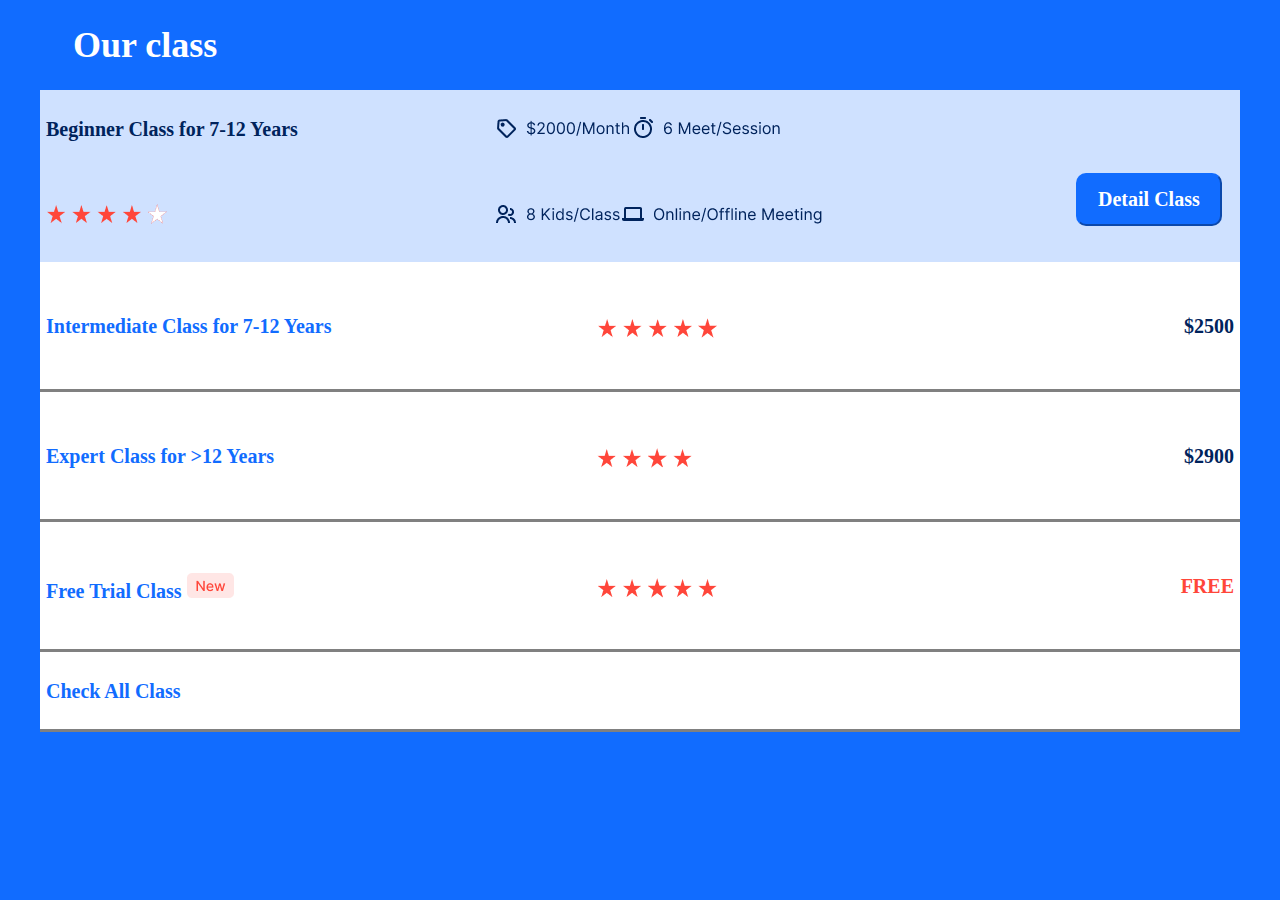
<file: tela5/index.html>
<!DOCTYPE html>
<html lang="en">
<head>
    <meta charset="UTF-8">
    <meta http-equiv="X-UA-Compatible" content="IE=edge">
    <meta name="viewport" content="width=device-width, initial-scale=1.0">
    <link rel="stylesheet" href="estilo.css">
    <title>Document</title>
</head>
<body>
    <h1>Our class</h1>
    <table class="center">
<tr class="fundoAzulClaro">
    <td class="fonteAzulEscuro">Beginner Class for 7-12 Years</td>
    <td><img src="./img/Group 23.png"><img src="./img/Group 25.png"></td>
    <td></td>
</tr>

<tr class="fundoAzulClaro">
    <td><img src="./img/Group 8.png" alt=""></td>
    <td><img src="./img/Group 24.png" alt=""><img src="./img/Group 26.png" alt=""></td>
    <td><input type="button" value="Detail Class" class="botao"></td>
    
</tr>

<tr class="fundoBranco">
    <td class="fonteAzulClara">Intermediate Class for 7-12 Years</td>
    <td class="estrelas"><img src="./img/Group 8.2.png" id="primeiraEstrela"alt=""></td>
    <td class="fonteAzulEscuro1">$2500</td>
</tr>

<tr class="fundoBranco">
    <td class="fonteAzulClara">Expert Class for >12 Years</td>
    <td class="estrelas"><img src="./img/Group 9.png"></td>
    <td class="fonteAzulEscuro2">$2900</td>
</tr>
<tr class="fundoBranco">
    <td class="fonteAzulClara">Free Trial Class <img src="./img/Frame 18.png"></td>
    <td class="estrelas"><img src="./img/Group 10.png"></td>
    <td class="fonteVermelha">FREE</td>
</tr>
<tr class="fundoBranco">
    <td class="fonteAzulClara">Check All Class</td>
    <td></td>
    <td></td>
</tr>



    </table>
</body>
</html>
</file>
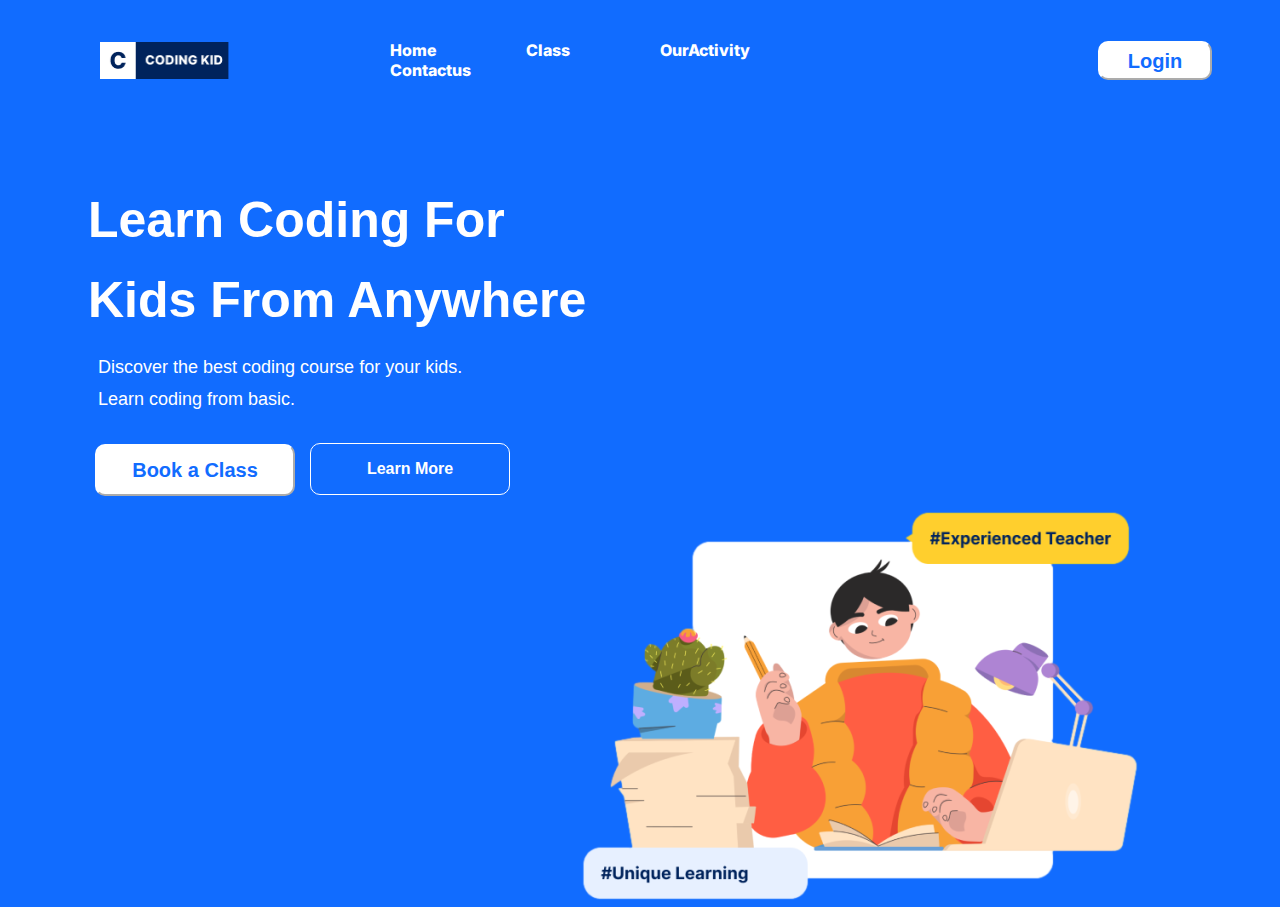
<file: tela1/index2.html>
<!DOCTYPE html>
<html lang="en">

<head>
    <meta charset="UTF-8">
    <meta http-equiv="X-UA-Compatible" content="IE=edge">
    <meta name="viewport" content="width=device-width, initial-scale=1.0">
    <link rel="stylesheet" href="./estilo2.css">
    <link rel="stylesheet" href="https://fonts.googleapis.com/css2?family=Inter:wght@100&display=swap');">
    <title>Document</title>
    
</head>

<body>

    <body>
        <img src="./img/Group 35.png" class="codingKids">



        <nav id="navBar">
            <ul>
                <a href="home.html">Home</a>
                <a href="class.html">Class</a>
                <a href="ouractivity.html">OurActivity</a>
                <a href="contactus.html">Contactus</a>
            </ul>
        </nav>
        <input type="button" class="botaoLogin" value="Login" class="loginBtn">



        <div class="textoImagem">
            <div class="texto">
                <h1>Learn Coding For <br>
                    Kids From Anywhere
                </h1>
                <h4> Discover the best coding course for your kids. <br>
                    Learn coding from basic.
                </h4>
            </div>

            <div class="imagem">
                <img src="./img/transp_preview_rev_1.png" alt="imagem">
            </div>
        </div>

        <input type="button" value="Book a Class" class="BookClassBtn">
        <input type="button" value="Learn More" class="LearnMoreBtn">
    </body>

</html>
</file>
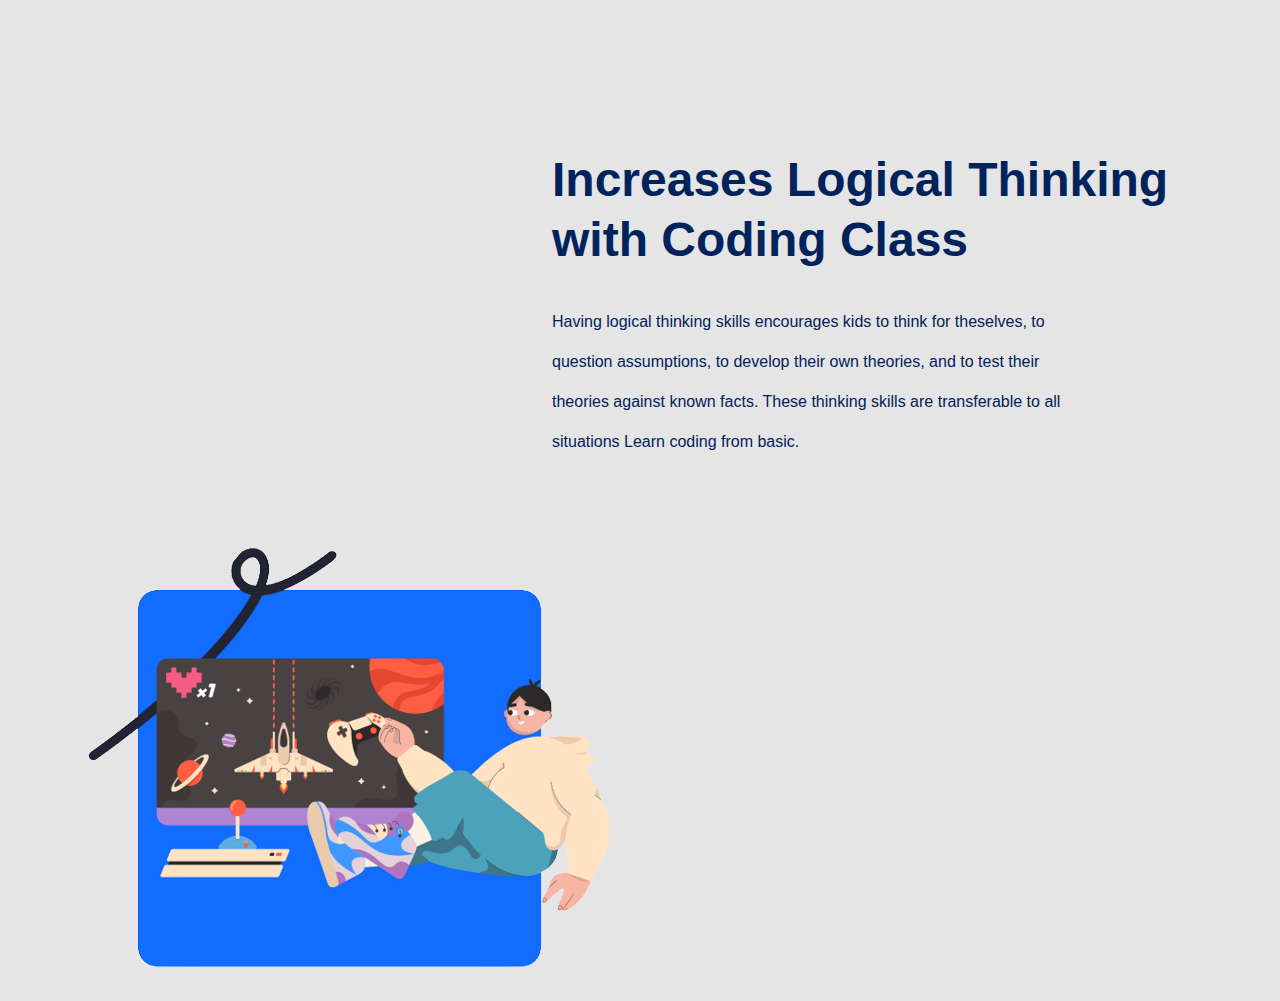
<file: tela2/nossoProduto1.html>
<!DOCTYPE html>
<html lang="en">
<head>
    <meta charset="UTF-8">
    <meta http-equiv="X-UA-Compatible" content="IE=edge">
    <meta name="viewport" content="width=device-width, initial-scale=1.0">
    <link rel="stylesheet" href="./nossoProduto1.css">
    <title>Document</title>
</head>
<body>
    
    
    <div class="textoImagem2">
        <div class="texto2">
            <h1>Increases Logical Thinking <br> with Coding Class</h1>
            <h4> Having logical thinking skills encourages kids to think for theselves, to <br>
                 question assumptions, to develop their own theories, and to test their <br>
                 theories against known facts. These thinking skills are transferable to all <br>
                 situations
                Learn coding from basic.
            </h4>
        </div>

        <div class="imagem2">
            <img src="./img/imgProduto1-removebg-preview.png" alt="imagem2">
        </div>
    </div>

</body>
</html>
</file>
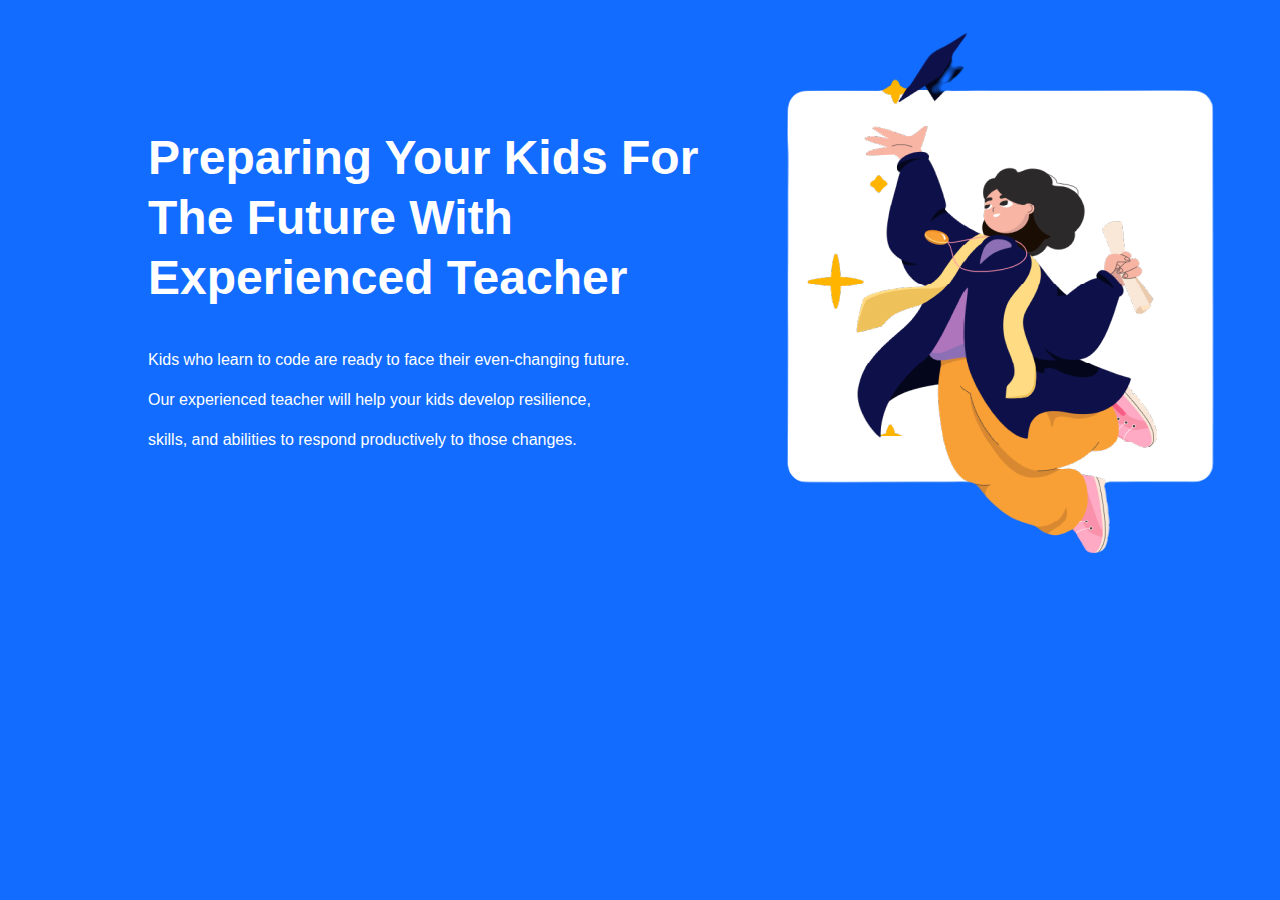
<file: tela3/nossoProduto2.html>
<!DOCTYPE html>
<html lang="en">

<head>
    <meta charset="UTF-8">
    <meta http-equiv="X-UA-Compatible" content="IE=edge">
    <meta name="viewport" content="width=device-width, initial-scale=1.0">
    <title>Document</title>
    <link rel="stylesheet" href="./nossoProduto2.css">
</head>

<body>
    <div class="textoImagem3">
        <div class="texto3">
            <h1>Preparing Your Kids For <br>
                The Future With <br>
                Experienced Teacher
            </h1>

            <h4> Kids who learn to code are ready to face their even-changing future. <br>
                Our experienced teacher will help your kids develop resilience, <br>
                skills, and abilities to respond productively to those changes. <br>
            </h4>
        </div>
        <div class="imagem3">
            <img src="./img/pixlr-bg-result.png" alt="pagina2">
        </div>
    </div>

</body>

</html>
</file>
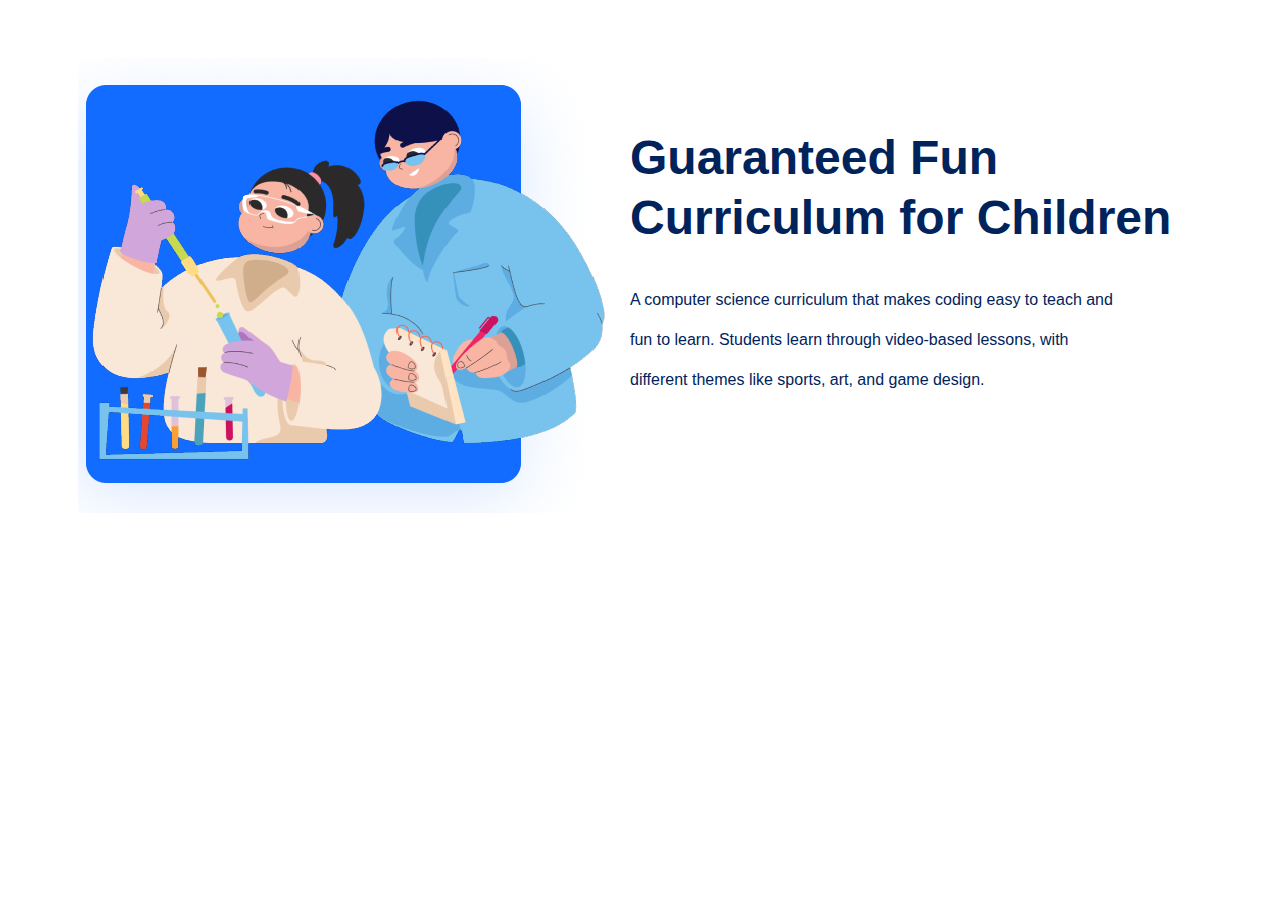
<file: tela4/index4.html>
<!DOCTYPE html>
<html lang="en">
<head>
    <meta charset="UTF-8">
    <meta http-equiv="X-UA-Compatible" content="IE=edge">
    <meta name="viewport" content="width=device-width, initial-scale=1.0">
    <link rel="stylesheet" href="./nossoProduto4.css">
    <title>Document</title>
</head>
<body>
    <div class="textoImagem4">
        <div class="texto4">
            <h1>Guaranteed Fun <br>
                Curriculum for Children
            </h1>
            <h4> A computer science curriculum that makes coding easy to teach and <br>
                 fun to learn. Students learn through video-based lessons, with <br>
                 different themes like sports, art, and game design.
            </h4>
        </div>

        <div class="imagem4">
            <img src="./img/img4.png" alt="imagem4">
        </div>
    </div>
</body>
</html>
</file>
<file: tela5/estilo.css>
body {
    background-color: #116CFF;
}

h1 {
    font-size: 36px;
    color: #FFFFFF;
    font-family: 'https://fonts.googleapis.com/css2?family=Inter:wght@100&display=swap';
    margin-left: 65px;
}

table {
    width: 1200px;
    height: 98px;
    align-items: center;
    border-collapse: collapse;
}

.estrelas {
   float: left;
   margin-left: 20%;
   margin-top: 50px;
}

.center{
    margin-left: auto;
    margin-right: auto;
    
}

td {
    top: 423px;
    height: 65px;
    font-family:'https://fonts.googleapis.com/css2?family=Inter:wght@100&display=swap';
    font-weight: 700;
    font-size: 20px;
    line-height: 80%;
    padding: 6px;
    
    
}

.fundoAzulClaro{
    background: rgba(255, 255, 255, 0.8);
    
    
    
    
}

.fonteAzulClara{
    color: #116CFF;
}

.fonteAzulEscuro{
    color:#00235C;
    
    
    
}

.fonteAzulEscuro1{
    color:#00235C;
    text-align: right;
    
}

.fonteAzulEscuro2{
    
    color:#00235C;
    text-align: right;
    margin-right: 70%;
    
}



.fonteVermelha{
   color: #FF463A;
   text-align: right;
   
}

.fundoBranco{
    background: #FFFFFF;
    border-bottom-style: solid;
    
}

p {
    font-family:'https://fonts.googleapis.com/css2?family=Inter:wght@100&display=swap';

}


.botao {
    
    font-weight: 600;
    font-size: 20px;
    margin-bottom: 30px;
    margin-left: 30%;
    border-radius: 10px;
    justify-content: center;
    
    align-items: center;
    padding: 13px 20px;
    background: #116CFF;
    color: #FFFFFF;
    border-color: #116CFF;
    
    font-family:'https://fonts.googleapis.com/css2?family=Inter:wght@100&display=swap';

    }
</file>
<file: tela1/estilo2.css>
@import url('https://fonts.googleapis.com/css2?family=Inter:wght@100&display=swap');

body {
    background-color: #116cff;
   

}
.codingKids {
    width: 129.32px;
    height: 37px;
    top: 42px;
    left: 100px;
    position: absolute;
    
}


.texto{
    font-family: 'https://fonts.googleapis.com/css2?family=Inter:wght@100&display=swap';
    float: left;
    margin-top: 0px;
    margin-left: 80px;
    
    }

.imagem {
   
    float: right;
    margin-right: 127px;
    margin-top: 50px;
   
   
   }

.imagens{
    position: ;
}
h1 {

  width: 522px;
  height: 161px;
  left: 10px;
  margin-bottom: 10px;
  font-style: normal;
  font-size: 50px;
  color: #FFFFFF;
  line-height: 160%;
  font-family:'https://fonts.googleapis.com/css2?family=Inter:wght@100&display=swap', sans-serif;
  font-weight: 700;
  flex: none;
  margin-top:0px;
  flex-grow: 0;
  
  padding-top: 100px
  
}

h4 {

width: 403px;
height: 64px;
left: 100px;
margin-left: 10px;
top: 3810px;
font-family:'https://fonts.googleapis.com/css2?family=Inter:wght@100&display=swap', sans-serif;
font-style: normal;
font-weight: 500;
font-size: 18px;
line-height: 180%;
padding-top: 0px;
color: #FFFFFF;
font-weight: 100;
margin-top: 10px;
}


 
#navBar {
    width: 561px;
    height: 39px;
    top: 40px;
    left:350px;
    gap: 72px;
    display: flex;
    font-weight: 800;
    flex-direction: row;
    justify-content: center;
    align-items: center;
    padding: 0px;
    word-spacing: 85px;
    position: absolute;
    box-sizing: border-box;
    font-size: 16px;
    font-family:'https://fonts.googleapis.com/css2?family=Inter:wght@100&display=swap', sans-serif;
}

.botaoLogin {
    display: flex;
    flex-direction: row;
    justify-content: center;
    align-items: flex-start;
    padding: 0px;
    position: static;
    width: 104px;
    height: 39px;
    left: 1162px;
    top: 40px;
    border-radius: 10px;
    border-color: #FFFFFF;
    color: #116CFF;
    background: #FFFFFF;
    position: static;
    width: 114px;
    height: 39px;
    
    font-family:'https://fonts.googleapis.com/css2?family=Inter:wght@100&display=swap', sans-serif;
    font-style: normal;
    font-weight: 700;
    font-size: 20px;
    line-height: 24px;
    text-align: center;
    margin-top: 41px;
    margin-left: 1090px;
    
    
    
    
}
.BookClassBtn{
    font-family:'https://fonts.googleapis.com/css2?family=Inter:wght@100&display=swap', sans-serif;
    font-style: normal;
    font-weight: 700;
    font-size: 20px;
    border-radius: 10px;
    color: #116CFF;
    background: #FFFFFF;
    position: absolute;
    width: 200px;
    height: 52px;
    left: 95px;
    top: 444px;
    position: absolute;
    line-height: 24px;
    text-align: center;
    border-color: #FFFFFF;

}
.LearnMoreBtn{
    margin-top: 28px;
    position:relative;
    font-family:'https://fonts.googleapis.com/css2?family=Inter:wght@100&display=swap', sans-serif;
    font-style: normal;
    font-weight: 700;
    font-size: 16px;
    border-radius: 10px;
    background: #116CFF;
    color: #FFFFFF;
    position: absolute;
    width: 200px;
    height: 52px;
    left: 310px;
    top: 415px;
    border: 1px solid #FFFFFF;
    box-sizing: border-box;
    border-color:#FFFFFF
    
}
a {
    color: #FFFFFF;
    text-decoration: none;
    font-family: 'Inter', sans-serif;
}
</file>
<file: tela2/nossoProduto1.css>
@import url('https://fonts.googleapis.com/css2?family=Inter:wght@100&display=swap');

body {
    background: #E5E5E5;
}

h1 {
width: 630px;
height: 120px;
font-family:'https://fonts.googleapis.com/css2?family=Inter:wght@100&display=swap', sans-serif;
font-style: normal;
font-weight:700;
font-size: 48px;
line-height: 60px;
color: #00235C;
left: 0px;
top: 10px;
}

h4 {
width: 561px;
height: 160px;
left: 628px;
top: 341px;
font-style: normal;
font-weight:bold;
font-weight: 400;
font-size: 16px;
line-height: 40px;
color: #00235C;
font-family:'https://fonts.googleapis.com/css2?family=Inter:wght@100&display=swap', sans-serif;
}

.texto2 {
float: right;
margin-right: 90px;
margin-top: 110px;

}

.imagem2 {
float: left;
margin-left: 70px;
margin-top: 50px;
   
}
</file>
<file: tela3/nossoProduto2.css>
@import url('https://fonts.googleapis.com/css2?family=Inter:wght@100&display=swap');


body {
    background: #116CFF;
}

h1 {
   
    width: 570px;
    height: 180px;
    left: 10px;
    top: 10px;
    color: #FFFFFF;
    font-family:'https://fonts.googleapis.com/css2?family=Inter:wght@100&display=swap', sans-serif;
    font-style: normal;
    font-weight: 700;
    font-size: 48px;
    line-height: 60px;
    margin-left: 130px;
    margin-top: 70px;

}

h4 {

    width: 526px;
    height: 120px;
    left: 100px;
    top: 401px;
    font-family: 'https://fonts.googleapis.com/css2?family=Inter:wght@100&display=swap', sans-serif;
    font-style: normal;
    font-weight: 400;
    font-size: 16px;
    line-height: 40px;
    color: #FFFFFF;
    margin-left: 130px;
    margin-top: 10px;
    
    }
    


.texto3{
position: absolute;
margin-left: 10px;
margin-top: 50px;
float: right;
}


.imagem3 {
position: relative;
float: left;
margin-left: 630px;
margin-bottom: 100px;
 
 
}
</file>
<file: tela4/nossoProduto4.css>
@import url('https://fonts.googleapis.com/css2?family=Inter:wght@100&display=swap');

body {
    background: #FFFFFF;
}

.texto4 {
    float: right;
    margin-right: 90px;
    margin-top: 110px;
    
}

.imagem4 {
    float: left;
    margin-left: 70px;
    margin-top: 50px;
}

h1 {
width: 552px;
height: 120px;
font-family: 'https://fonts.googleapis.com/css2?family=Inter:wght@100&display=swap', sans-serif;
margin-top: 10px;
font-style: normal;
font-weight: 700;
font-size: 48px;
line-height: 60px;
color:#00235C;
left: 0px;
top: 10px;

}

h4 {
width: 526px;
height: 120px;
left: 714px;
top: 371px;
font-family: 'https://fonts.googleapis.com/css2?family=Inter:wght@100&display=swap', sans-serif;
font-style: normal;
font-weight: 400;
font-size: 16px;
line-height: 40px;
color: #00235C;
}
</file>
